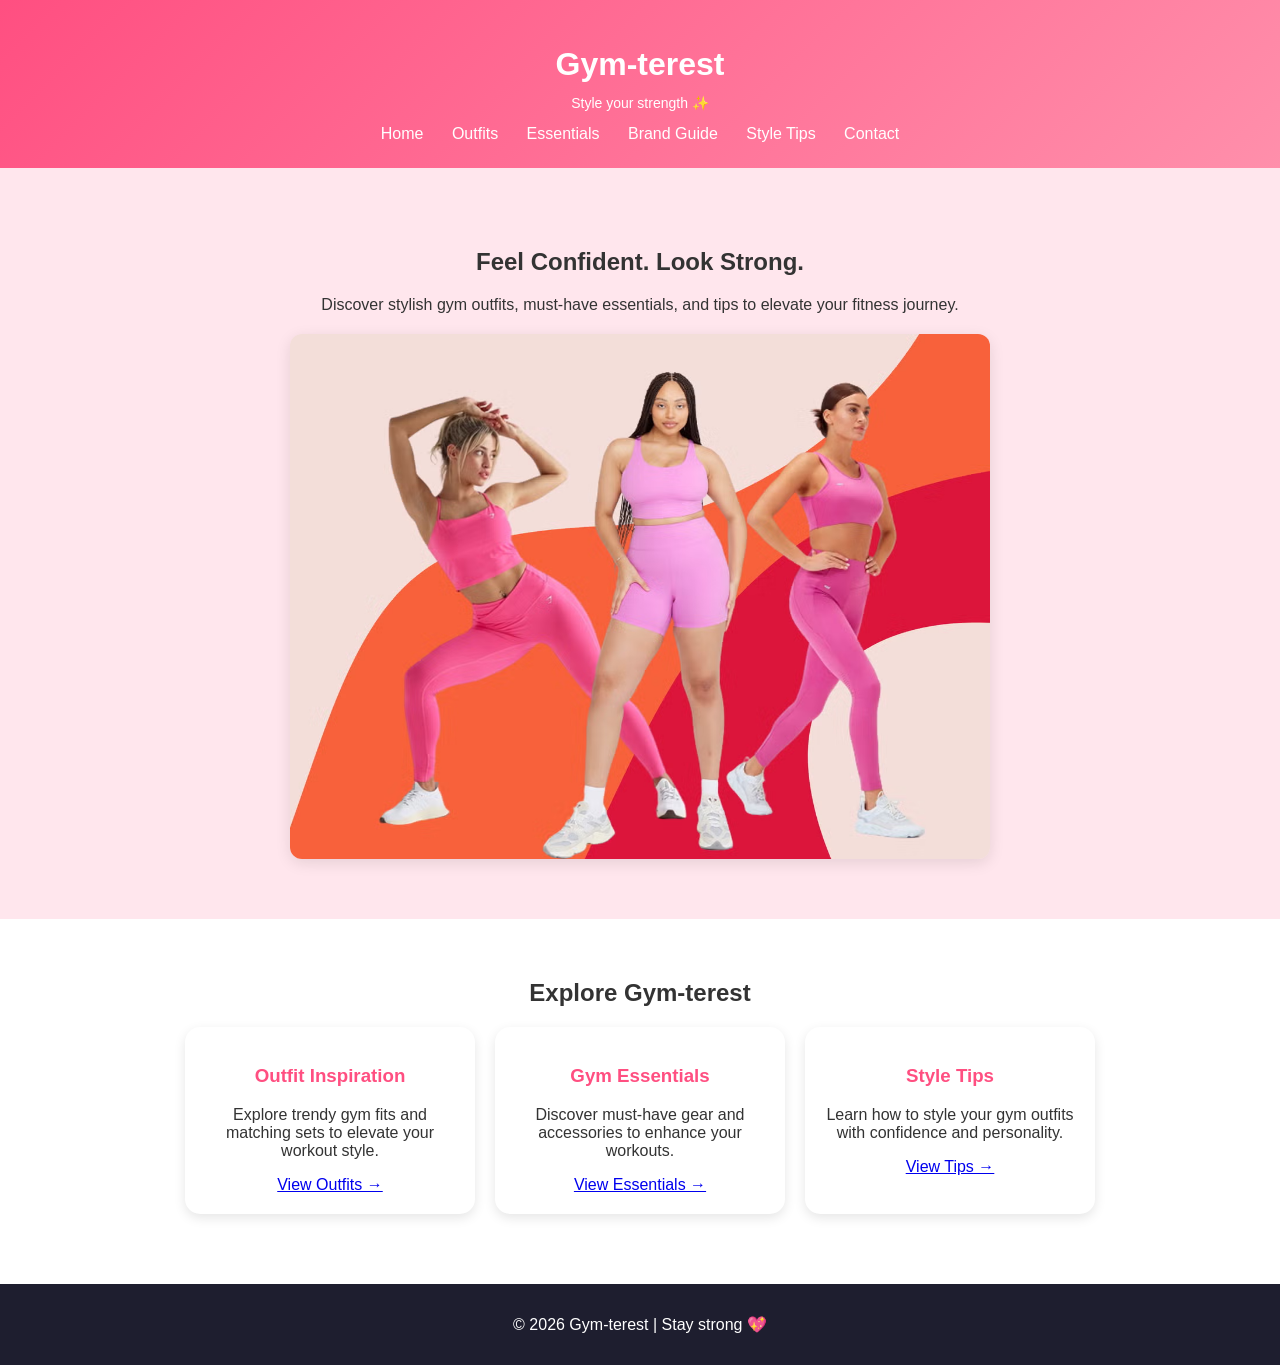
<file: index.html>
<!DOCTYPE html>
<html lang="en">
<head>
<meta charset="UTF-8">
<title>Gym-terest</title>
<link rel="stylesheet" href="style.css">

<meta name="description" content="Gym outfits and fitness inspiration for women">
<meta name="keywords" content="gym outfits, activewear, fitness fashion, gym essentials">
</head>

<body>

<header>
<h1>Gym-terest</h1>
<p class="tagline">Style your strength ✨</p>

<nav>
<a href="index.html">Home</a>
<a href="outfits.html">Outfits</a>
<a href="essentials.html">Essentials</a>
<a href="brand.html">Brand Guide</a>
<a href="tips.html">Style Tips</a>
<a href="contact.html">Contact</a>
</nav>
</header>

<!-- HERO SECTION -->
<section class="hero">
<h2>Feel Confident. Look Strong.</h2>
<p>Discover stylish gym outfits, must-have essentials, and tips to elevate your fitness journey.</p>

<img src="images/hero.jpg" alt="Gym outfit inspiration" class="hero-img">
</section>

<!-- MAIN CONTENT -->
<section class="container">

<h2>Explore Gym-terest</h2>

<div class="cards">

<div class="card">
<h3>Outfit Inspiration</h3>
<p>Explore trendy gym fits and matching sets to elevate your workout style.</p>
<a href="outfits.html">View Outfits →</a>
</div>

<div class="card">
<h3>Gym Essentials</h3>
<p>Discover must-have gear and accessories to enhance your workouts.</p>
<a href="essentials.html">View Essentials →</a>
</div>

<div class="card">
<h3>Style Tips</h3>
<p>Learn how to style your gym outfits with confidence and personality.</p>
<a href="tips.html">View Tips →</a>
</div>

</div>

</section>

<footer>
<p>© 2026 Gym-terest | Stay strong 💖</p>
</footer>

</body>
</html>
</file>
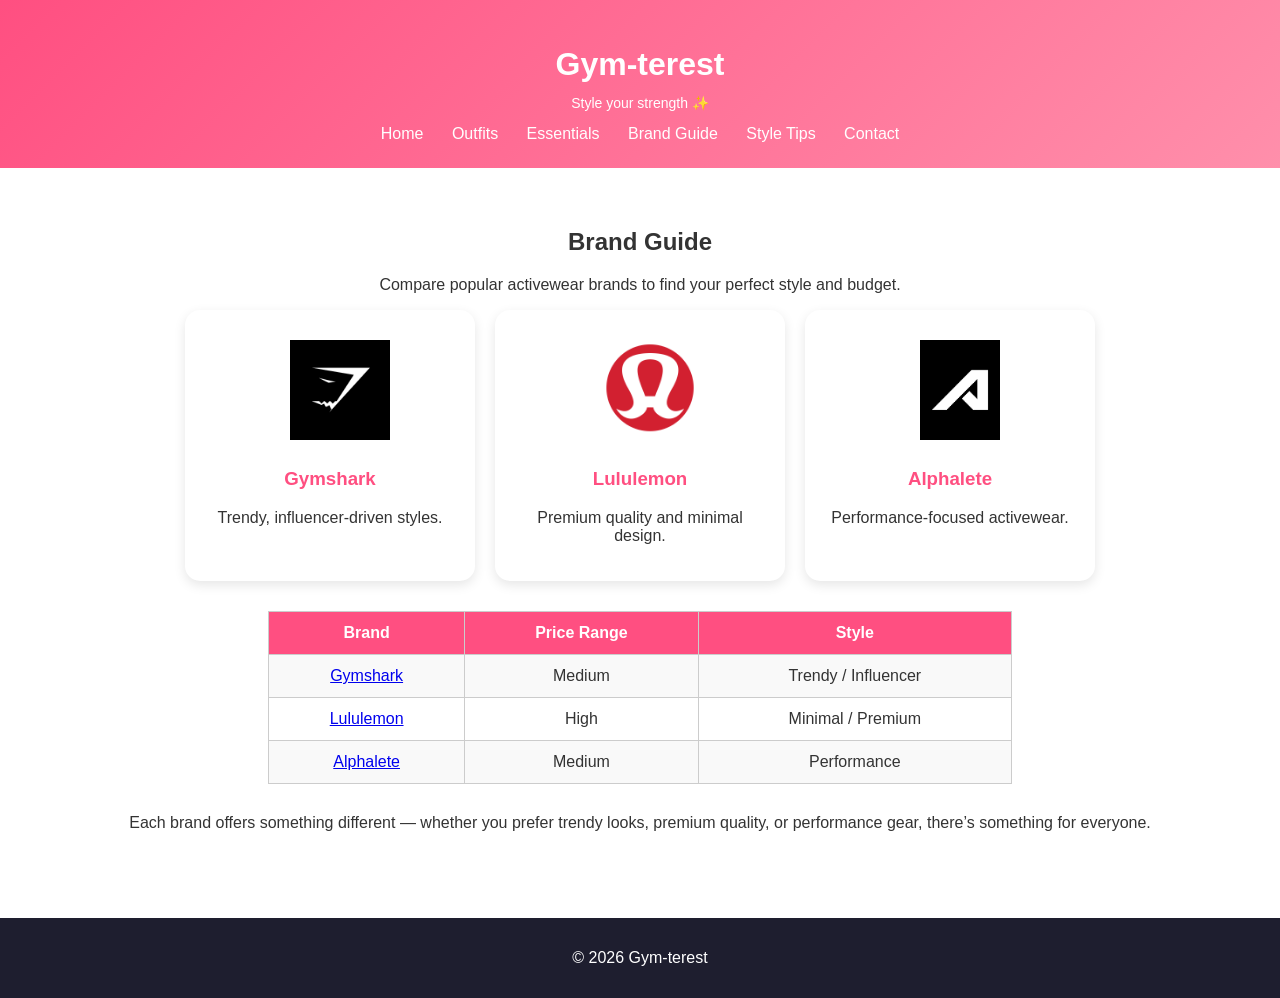
<file: brand.html>
<!DOCTYPE html>
<html lang="en">
<head>
<meta charset="UTF-8">
<title>Brand Guide | Gym-terest</title>
<link rel="stylesheet" href="style.css">

<meta name="description" content="Compare gym brands">
<meta name="keywords" content="gym brands, activewear, gymshark, lululemon">
</head>

<body>

<header>
<h1>Gym-terest</h1>
<p class="tagline">Style your strength ✨</p>

<nav>
<a href="index.html">Home</a>
<a href="outfits.html">Outfits</a>
<a href="essentials.html">Essentials</a>
<a href="brand.html">Brand Guide</a>
<a href="tips.html">Style Tips</a>
<a href="contact.html">Contact</a>
</nav>
</header>

<section class="container">
<h2>Brand Guide</h2>

<p>Compare popular activewear brands to find your perfect style and budget.</p>

<div class="cards">

<div class="card">
<img src="images/gymshark_logo.png" alt="Gymshark logo" class="brand-logo">
<h3>Gymshark</h3>
<p>Trendy, influencer-driven styles.</p>
</div>

<div class="card">
<img src="images/lululemon_logo.jpg" alt="Lululemon logo" class="brand-logo">
<h3>Lululemon</h3>
<p>Premium quality and minimal design.</p>
</div>

<div class="card">
<img src="images/alphalete_logo.png" alt="Alphalete logo" class="brand-logo">
<h3>Alphalete</h3>
<p>Performance-focused activewear.</p>
</div>

</div>

<table>

<tr>
<th>Brand</th>
<th>Price Range</th>
<th>Style</th>
</tr>

<tr>
<td><a href="https://www.gymshark.com" target="_blank">Gymshark</a></td>
<td>Medium</td>
<td>Trendy / Influencer</td>
</tr>

<tr>
<td><a href="https://www.lululemon.com" target="_blank">Lululemon</a></td>
<td>High</td>
<td>Minimal / Premium</td>
</tr>

<tr>
<td><a href="https://www.alphalete.com" target="_blank">Alphalete</a></td>
<td>Medium</td>
<td>Performance</td>
</tr>

</table>

<p>Each brand offers something different — whether you prefer trendy looks, premium quality, or performance gear, there’s something for everyone.</p>

</section>

<footer>
<p>© 2026 Gym-terest</p>
</footer>

</body>
</html>
</file>
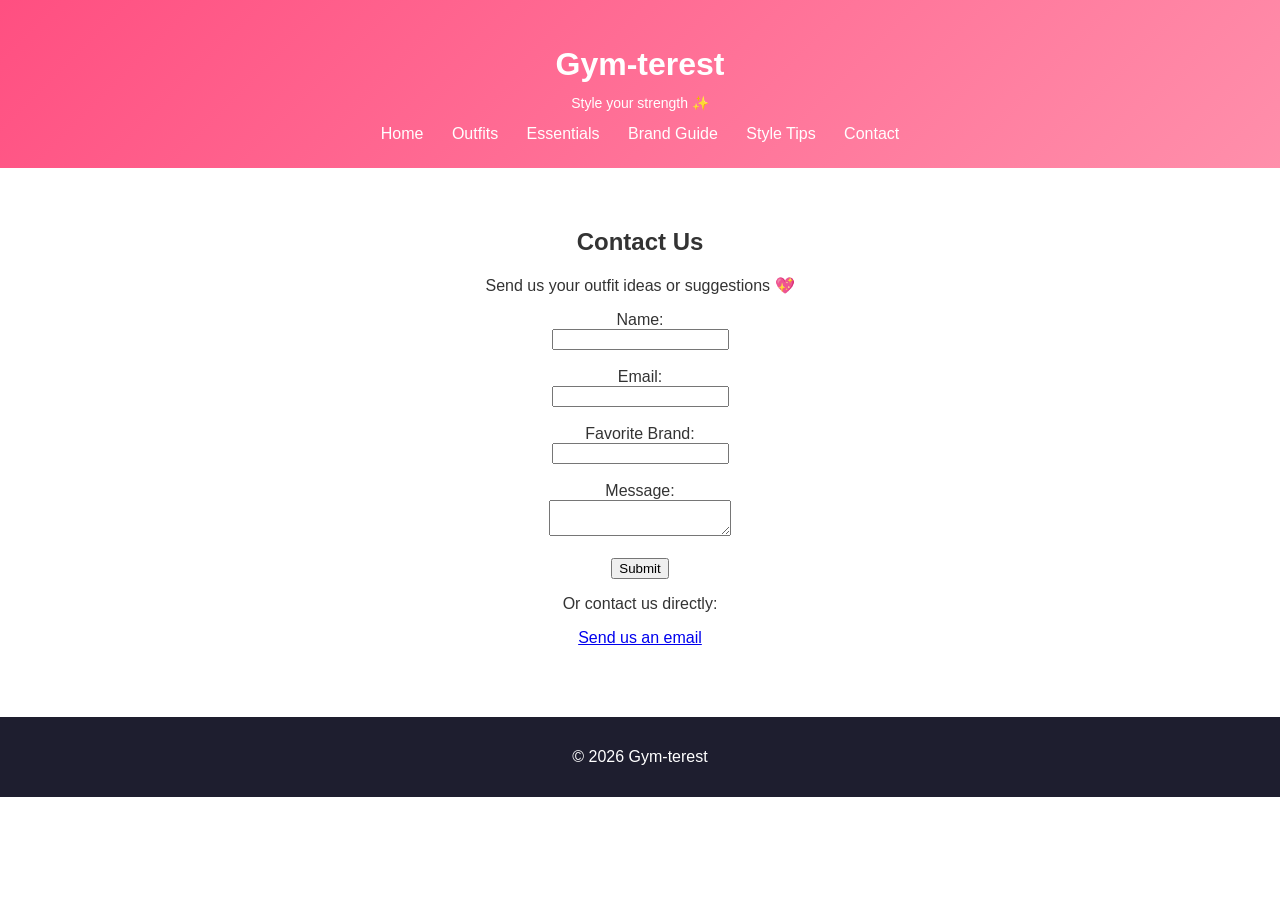
<file: contact.html>
<!DOCTYPE html>
<html lang="en">
<head>
<meta charset="UTF-8">
<title>Contact | Gym-terest</title>
<link rel="stylesheet" href="style.css">

<meta name="description" content="Contact Gym-terest">
<meta name="keywords" content="contact, feedback, gym outfits">
</head>

<body>

<header>
<h1>Gym-terest</h1>
<p class="tagline">Style your strength ✨</p>

<nav>
<a href="index.html">Home</a>
<a href="outfits.html">Outfits</a>
<a href="essentials.html">Essentials</a>
<a href="brand.html">Brand Guide</a>
<a href="tips.html">Style Tips</a>
<a href="contact.html">Contact</a>
</nav>
</header>

<section class="container">
<h2>Contact Us</h2>

<p>Send us your outfit ideas or suggestions 💖</p>

<form action="#">

<label>Name:</label><br>
<input type="text" name="name"><br><br>

<label>Email:</label><br>
<input type="email" name="email"><br><br>

<label>Favorite Brand:</label><br>
<input type="text" name="brand"><br><br>

<label>Message:</label><br>
<textarea name="message"></textarea><br><br>

<input type="submit" value="Submit">

</form>

<p>Or contact us directly:</p>
<a href="mailto:enanda@asu.edu">Send us an email</a>

</section>

<footer>
<p>© 2026 Gym-terest</p>
</footer>

</body>
</html>
</file>
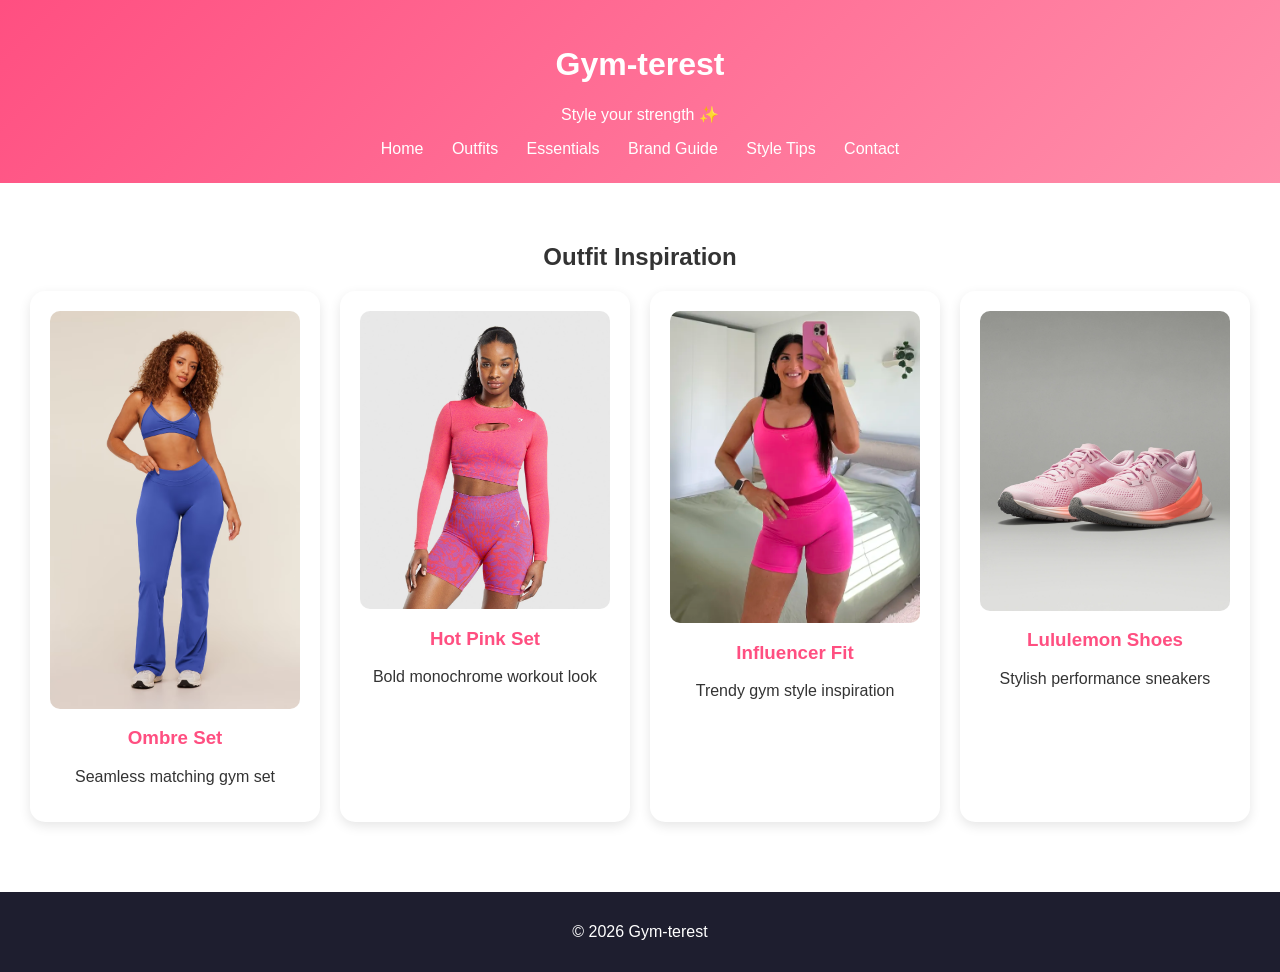
<file: outfits.html>
<!DOCTYPE html>
<html lang="en">
<head>
<meta charset="UTF-8">
<title>Outfit Inspiration</title>
<link rel="stylesheet" href="style.css">

<meta name="description" content="Gym outfit ideas">
<meta name="keywords" content="gym outfits, activewear, fitness fashion">
</head>

<body>

<header>
<h1>Gym-terest</h1>
<p>Style your strength ✨</p>

<nav>
<a href="index.html">Home</a>
<a href="outfits.html">Outfits</a>
<a href="essentials.html">Essentials</a>
<a href="brand.html">Brand Guide</a>
<a href="tips.html">Style Tips</a>
<a href="contact.html">Contact</a>
</nav>
</header>

<section class="container">
<h2>Outfit Inspiration</h2>

<div class="cards">

<div class="card">
<a class="img-link" href="https://www.gymshark.com" target="_blank">
<img src="images/gymshark1.avif" alt="Gymshark outfit set">
</a>
<h3>Ombre Set</h3>
<p>Seamless matching gym set</p>
</div>

<div class="card">
<a class="img-link" href="https://www.gymshark.com" target="_blank">
<img src="images/gymshark2.webp" alt="Pink gym outfit">
</a>
<h3>Hot Pink Set</h3>
<p>Bold monochrome workout look</p>
</div>

<div class="card">
<a class="img-link" href="https://www.ltk.com" target="_blank">
<img src="images/ltk.webp" alt="Outfit inspiration">
</a>
<h3>Influencer Fit</h3>
<p>Trendy gym style inspiration</p>
</div>

<div class="card">
<a class="img-link" href="https://www.lululemon.com" target="_blank">
<img src="images/lululemon.jpg" alt="Workout shoes">
</a>
<h3>Lululemon Shoes</h3>
<p>Stylish performance sneakers</p>
</div>

</div>
</section>

<footer>
<p>© 2026 Gym-terest</p>
</footer>

</body>
</html>
</file>
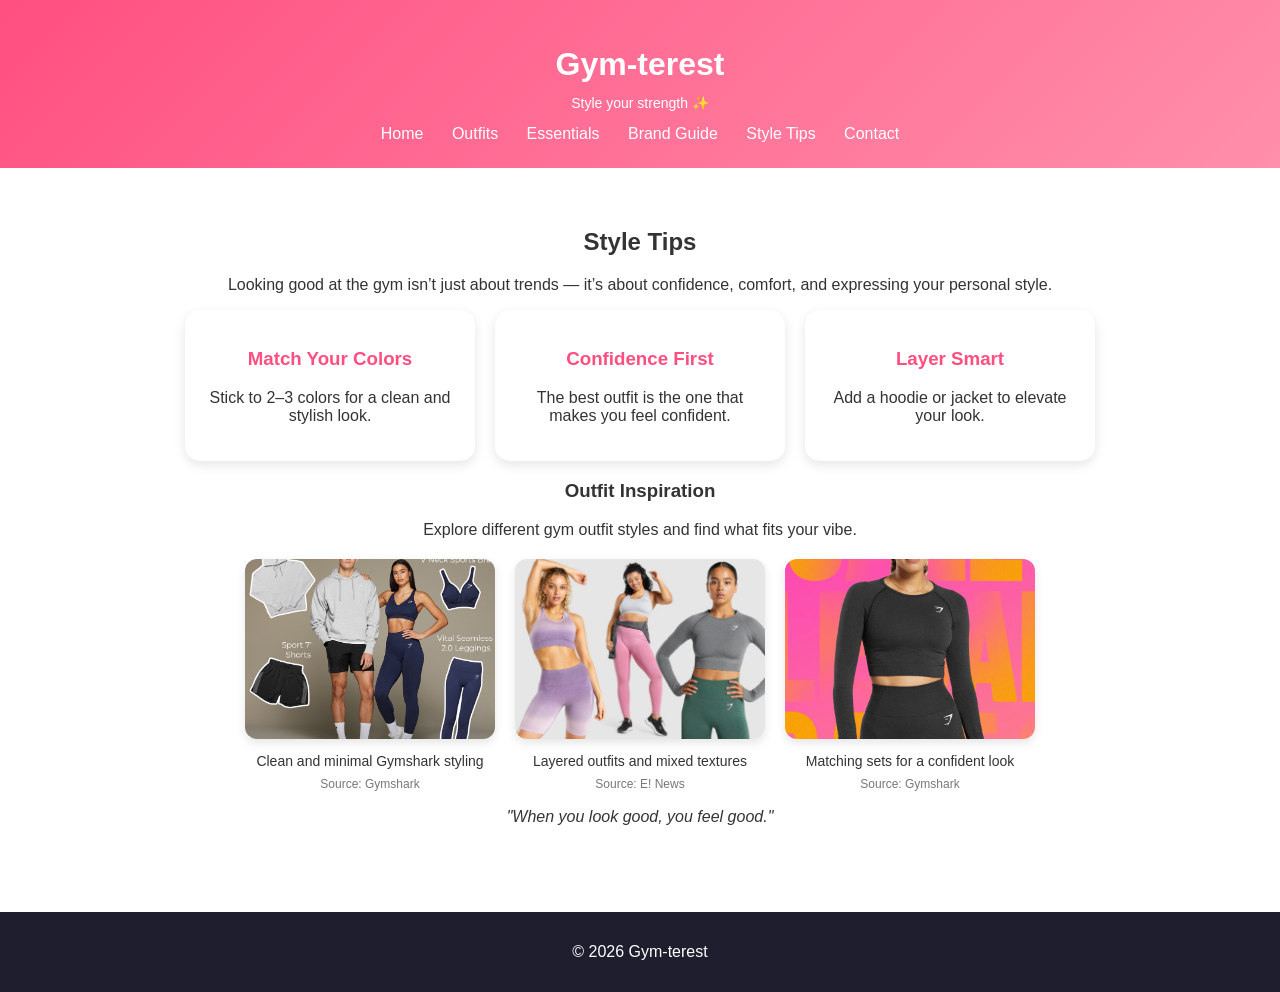
<file: tips.html>
<!DOCTYPE html>
<html lang="en">
<head>
<meta charset="UTF-8">
<title>Style Tips | Gym-terest</title>
<link rel="stylesheet" href="style.css">

<meta name="description" content="Gym outfit styling tips">
<meta name="keywords" content="gym fashion tips, workout outfits">
</head>

<body>

<header>
<h1>Gym-terest</h1>
<p class="tagline">Style your strength ✨</p>

<nav>
<a href="index.html">Home</a>
<a href="outfits.html">Outfits</a>
<a href="essentials.html">Essentials</a>
<a href="brand.html">Brand Guide</a>
<a href="tips.html">Style Tips</a>
<a href="contact.html">Contact</a>
</nav>
</header>

<section class="container">
<h2>Style Tips</h2>

<p>Looking good at the gym isn’t just about trends — it’s about confidence, comfort, and expressing your personal style.</p>

<div class="cards">

<div class="card">
<h3>Match Your Colors</h3>
<p>Stick to 2–3 colors for a clean and stylish look.</p>
</div>

<div class="card">
<h3>Confidence First</h3>
<p>The best outfit is the one that makes you feel confident.</p>
</div>

<div class="card">
<h3>Layer Smart</h3>
<p>Add a hoodie or jacket to elevate your look.</p>
</div>

</div>

<h3>Outfit Inspiration</h3>
<p>Explore different gym outfit styles and find what fits your vibe.</p>

<div class="gallery">

    <div class="gallery-item">
        <img src="images/style1.jpg" alt="Gymshark outfit lineup">
        <p>Clean and minimal Gymshark styling</p>
        <span>Source: Gymshark</span>
    </div>

    <div class="gallery-item">
        <img src="images/style2.jpg" alt="Gym outfit inspiration">
        <p>Layered outfits and mixed textures</p>
        <span>Source: E! News</span>
    </div>

    <div class="gallery-item">
        <img src="images/style3.jpg" alt="Matching gym set">
        <p>Matching sets for a confident look</p>
        <span>Source: Gymshark</span>
    </div>

</div>

<p><em>"When you look good, you feel good."</em></p>

</section>

<footer>
<p>© 2026 Gym-terest</p>
</footer>

</body>
</html>
</file>
<file: style.css>
:root {
    --primary: #ff4f81;
    --secondary: #1e1e2f;
    --background: #ffffff;
    --text: #333333;
    --light-pink: hsl(342, 100%, 95%);
}

/* GENERAL */
body {
    margin: 0;
    font-family: 'Poppins', sans-serif;
    background-color: var(--background);
    color: var(--text);
}

/* HEADER */
header {
    background: linear-gradient(135deg, #ff4f81, #ff8fab);
    color: white;
    text-align: center;
    padding: 25px;
}

.tagline {
    font-size: 14px;
    margin-top: -10px;
}

/* NAVIGATION */
nav {
    margin-top: 10px;
}

nav a {
    color: white;
    margin: 0 12px;
    text-decoration: none;
    font-weight: 500;
}

nav a:hover {
    text-decoration: underline;
}

/* HERO */
.hero {
    background-color: var(--light-pink);
    padding: 60px 20px;
    text-align: center;
}

/* HERO IMAGE (NEW FIX) */
.hero-img {
    width: 60%;
    max-width: 700px;
    border-radius: 12px;
    margin-top: 20px;
    display: block;
    margin-left: auto;
    margin-right: auto;
    box-shadow: 0 4px 15px rgba(0,0,0,0.1);
}

/* MAIN CONTENT */
.container {
    padding: 40px 20px;
    text-align: center;
}

/* CARDS */
.cards {
    display: flex;
    justify-content: center;
    gap: 20px;
    flex-wrap: wrap;
}

.card {
    background-color: white;
    padding: 20px;
    width: 250px;
    border-radius: 15px;
    box-shadow: 0 4px 12px rgba(0,0,0,0.1);
}

.card h3 {
    color: var(--primary);
}

/* IMAGE LINKS */
.img-link img {
    width: 100%;
    border-radius: 10px;
    display: block;
    transition: transform 0.3s ease, opacity 0.3s ease;
}

.img-link:hover img {
    transform: scale(1.05);
    opacity: 0.85;
}

/* VIDEO */
.video {
    width: 60%;
    max-width: 700px;
    border-radius: 12px;
    margin: 20px auto;
    display: block;
}

/* TABLE */
table {
    margin: 30px auto;
    border-collapse: collapse;
    width: 60%;
}

th, td {
    padding: 12px;
    border: 1px solid #ccc;
    text-align: center;
}

th {
    background-color: var(--primary);
    color: white;
}

tr:nth-child(even) {
    background-color: #f9f9f9;
}

/* GALLERY */
.gallery {
    display: flex;
    justify-content: center;
    gap: 20px;
    flex-wrap: wrap;
    margin-top: 20px;
}

.gallery-item {
    width: 250px;
    text-align: center;
}

.gallery-item img {
    width: 100%;
    height: 180px;
    object-fit: cover;
    border-radius: 12px;
    box-shadow: 0 4px 10px rgba(0,0,0,0.1);
}

.gallery-item p {
    margin: 10px 0 5px;
    font-size: 14px;
}

.gallery-item span {
    font-size: 12px;
    color: #777;
}

/* BRAND LOGOS */
.brand-logo {
    width: 100%;
    height: 100px;
    object-fit: contain;
    display: block;
    margin: 0 auto 10px;
    background-color: white;
    padding: 10px;
    border-radius: 10px;
}

.card img {
    max-width: 100%;
}

/* FOOTER */
footer {
    background-color: var(--secondary);
    color: white;
    text-align: center;
    padding: 15px;
    margin-top: 30px;
}
</file>
